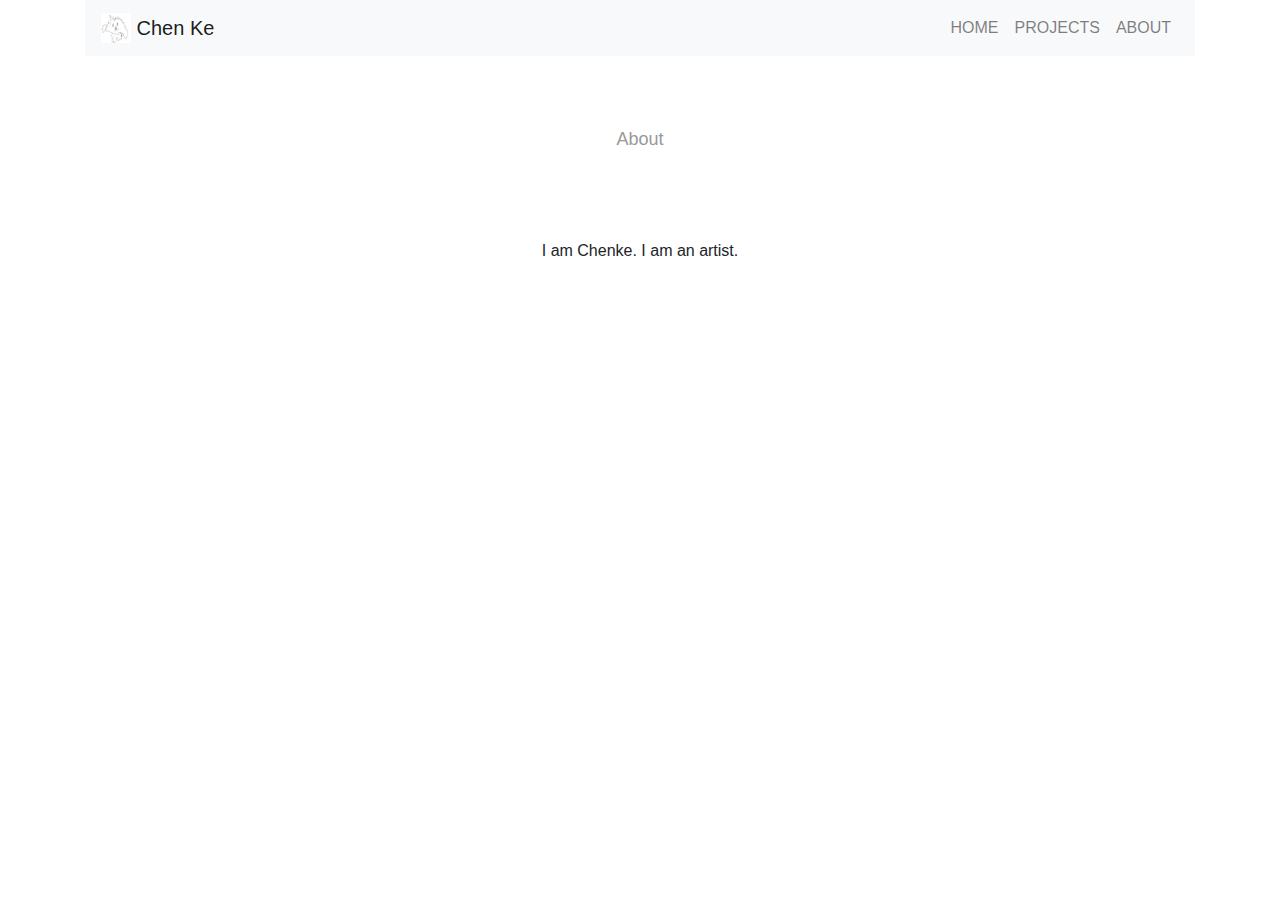
<file: about.html>
<!doctype html>
<html lang="en">
  <head>
    <!-- Required meta tags -->
    <meta charset="utf-8">
    <meta name="viewport" content="width=device-width, initial-scale=1, shrink-to-fit=no">

    <!-- Bootstrap CSS -->
    <link rel="stylesheet" href="css/bootstrap.css">
    <link rel="stylesheet" href="css/my-style.css">

    <title>Chen Ke website</title>
    </head>


    <body>

    <div class="container">
    <!-- Content here -->
    
    <!-- Image and text -->
    <nav class="navbar navbar-expand navbar-light bg-light">
    <a class="navbar-brand" href="#">
    <img src="img/logo/logo.jpg" width="30" height="30" class="d-inline-block align-top" alt="">
    Chen Ke
  </a>



  <ul class="navbar-nav">

     <li class="nav-item">
        <a class="nav-link" href="index.html">HOME</a>
      </li>

      <li class="nav-item">
        <a class="nav-link" href="projects.html">PROJECTS</a>
      </li>

      <li class="nav-item">
        <a class="nav-link" href="about.html">ABOUT</a>
      </li>

    </ul>



    </nav>



    </div>


    <div class="container my-words">

    <p class="my-title">About</p>


    <p class="content">

      I am Chenke. I am an artist.
      

    </p>
      


    </div>
    



    <!-- Optional JavaScript -->
    <!-- jQuery first, then Popper.js, then Bootstrap JS -->
    <script src="js/bootstrap.js" ></script>
    <script src="" >"js/jquery.min.js"</script>
    <script src="" ></script>
  </body>

  
</html>
</file>
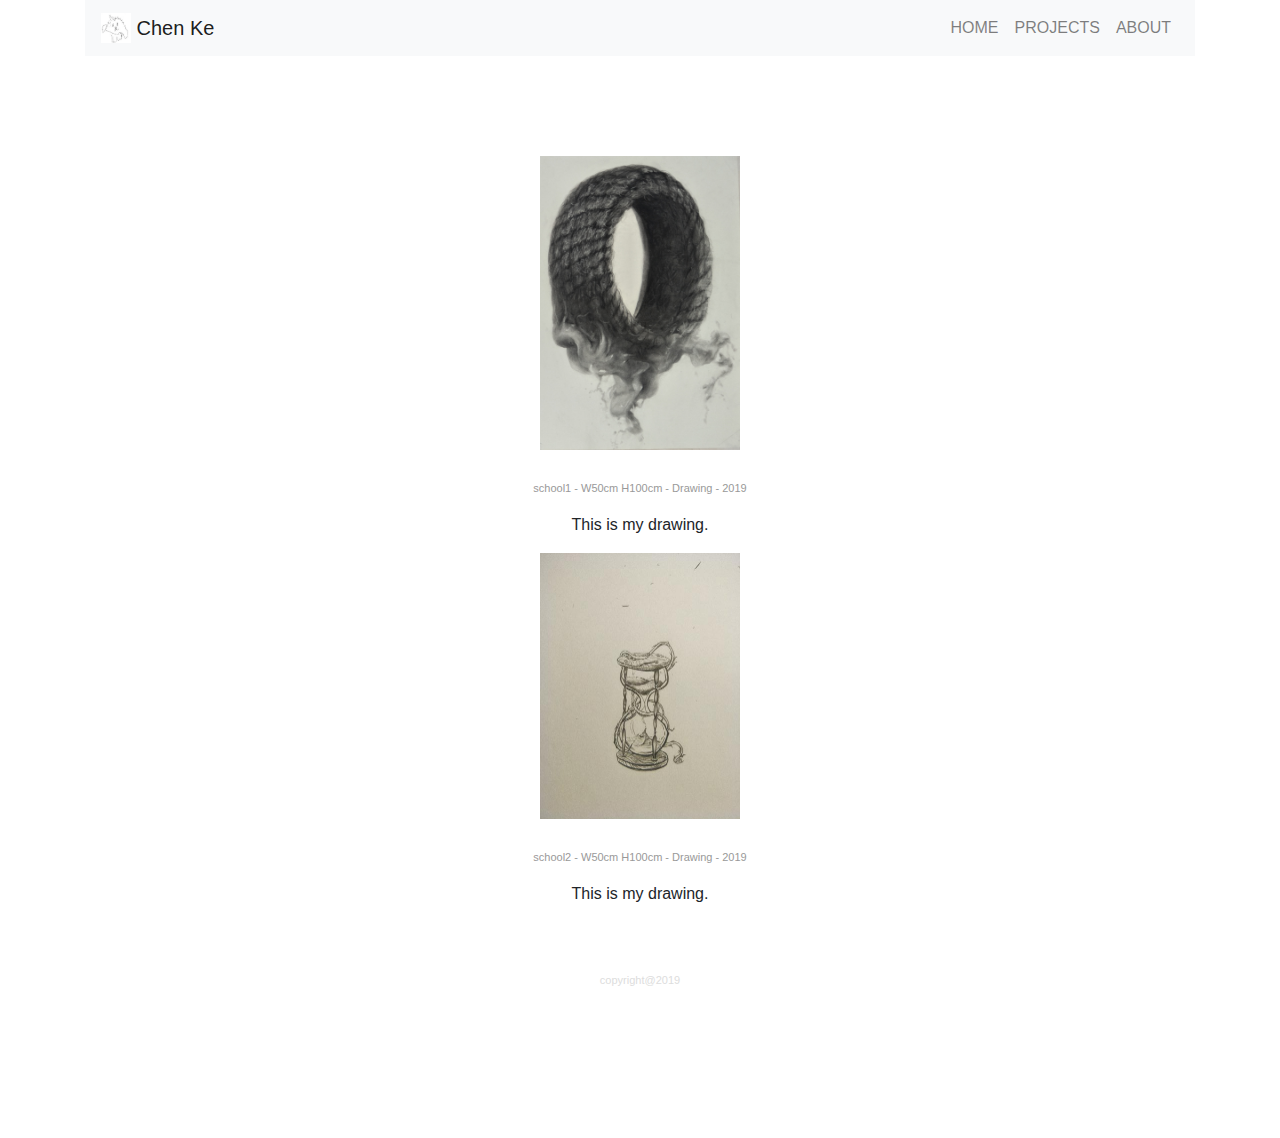
<file: drawing.html>
<!doctype html>
<html lang="en">
  <head>
    <!-- Required meta tags -->
    <meta charset="utf-8">
    <meta name="viewport" content="width=device-width, initial-scale=1, shrink-to-fit=no">

    <!-- Bootstrap CSS -->
    <link rel="stylesheet" href="css/bootstrap.css">
    <link rel="stylesheet" href="css/my-style.css">

    <title>Chen Ke website</title>
    </head>


    <body>

    <div class="container">
    <!-- Content here -->
    
    <!-- Image and text -->
    <nav class="navbar navbar-expand navbar-light bg-light">
    <a class="navbar-brand" href="#">
    <img src="img/logo/logo.jpg" width="30" height="30" class="d-inline-block align-top" alt="">
    Chen Ke
  </a>



  <ul class="navbar-nav">

     <li class="nav-item">
        <a class="nav-link" href="index.html">HOME</a>
      </li>

      <li class="nav-item">
        <a class="nav-link" href="projects.html">PROJECTS</a>
      </li>

      <li class="nav-item">
        <a class="nav-link" href="about.html">ABOUT</a>
      </li>

    </ul>



    </nav>



    </div>

<!-- work start -->
    <div class="container project-container">


    	<img src="img/drawing/tire.jpg" alt="tire">

   
   <div class="my-words">
     
      <p class="work-title">

      school1 - W50cm H100cm - Drawing - 2019
      
    </p>

     <p class="work-description">This is my drawing.</p>

   </div>
   

    
    <!-- work end -->



    <!-- work start -->


      <img src="img/drawing/sandglass.jpg" alt="sandglass">

      <div class="my-words">


   
        <p class="work-title">

          school2 - W50cm H100cm - Drawing - 2019
          
        </p>

         <p class="work-description">This is my drawing.</p>

   </div>
    <!-- work end -->

    <footer class="footer-style">copyright@2019</footer>

</div>

    <!-- Optional JavaScript -->
    <!-- jQuery first, then Popper.js, then Bootstrap JS -->
    <script src="js/bootstrap.js" ></script>
    <script src="" >"js/jquery.min.js"</script>
    <script src="" ></script>
  </body>

  
</html>
</file>
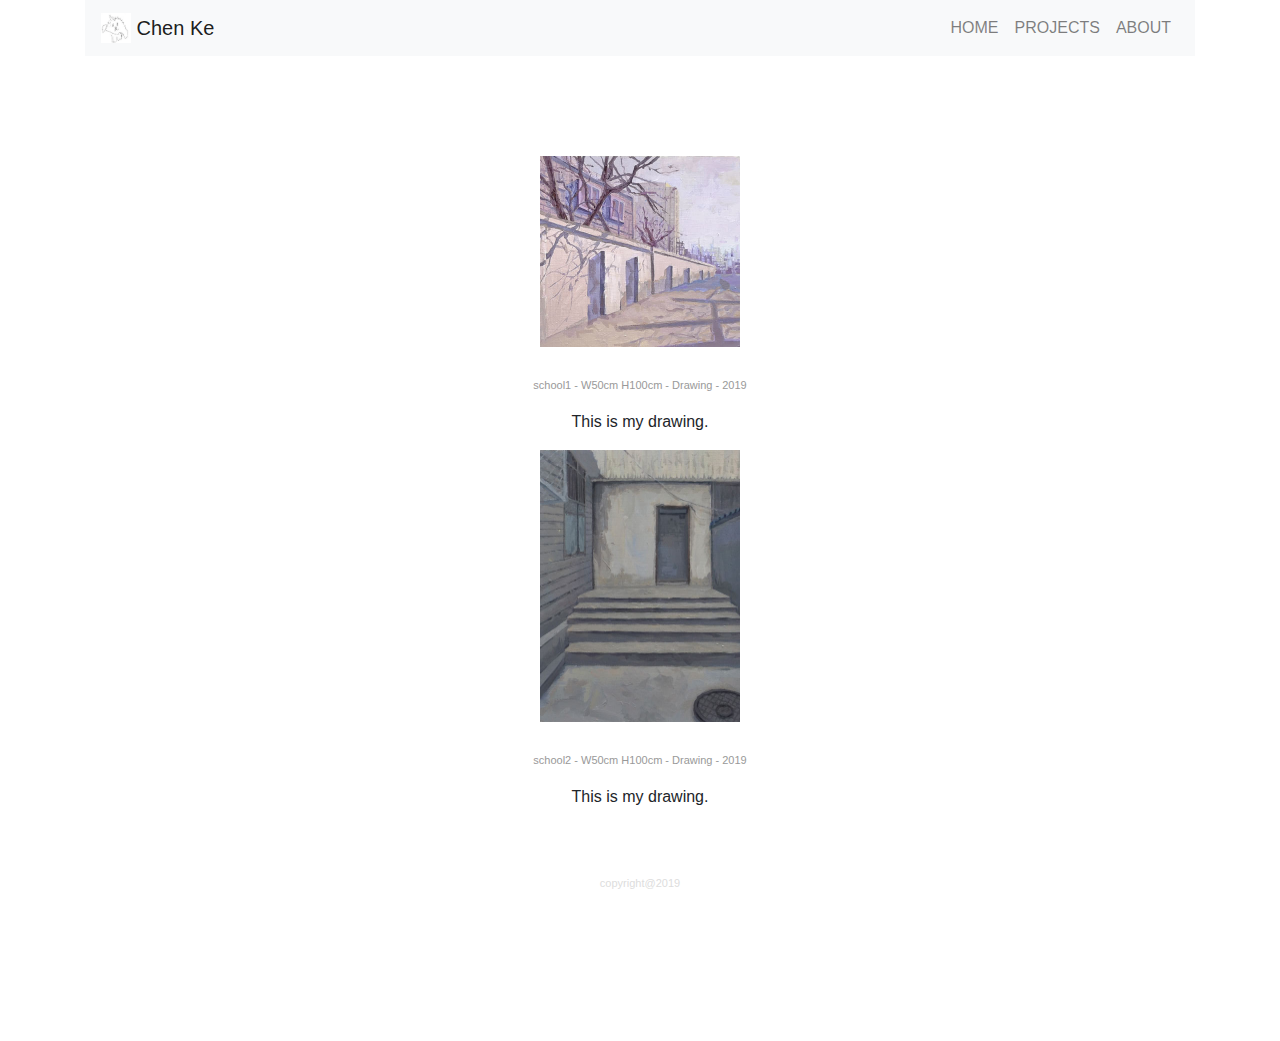
<file: painting.html>
<!doctype html>
<html lang="en">
  <head>
    <!-- Required meta tags -->
    <meta charset="utf-8">
    <meta name="viewport" content="width=device-width, initial-scale=1, shrink-to-fit=no">

    <!-- Bootstrap CSS -->
    <link rel="stylesheet" href="css/bootstrap.css">
    <link rel="stylesheet" href="css/my-style.css">

    <title>Chen Ke website</title>
    </head>


    <body>

    <div class="container">
    <!-- Content here -->
    
    <!-- Image and text -->
    <nav class="navbar navbar-expand navbar-light bg-light">
    <a class="navbar-brand" href="#">
    <img src="img/logo/logo.jpg" width="30" height="30" class="d-inline-block align-top" alt="">
    Chen Ke
  </a>



  <ul class="navbar-nav">

     <li class="nav-item">
        <a class="nav-link" href="index.html">HOME</a>
      </li>

      <li class="nav-item">
        <a class="nav-link" href="projects.html">PROJECTS</a>
      </li>

      <li class="nav-item">
        <a class="nav-link" href="about.html">ABOUT</a>
      </li>

    </ul>



    </nav>



    </div>

<!-- work start -->
    <div class="container project-container">


    	<img src="img/painting/school1.jpg" alt="school1">

   
   <div class="my-words">
     
      <p class="work-title">

      school1 - W50cm H100cm - Drawing - 2019
      
    </p>

     <p class="work-description">This is my drawing.</p>

   </div>
   

    
    <!-- work end -->



    <!-- work start -->


      <img src="img/painting/school2.jpg" alt="school2">

      <div class="my-words">


   
        <p class="work-title">

          school2 - W50cm H100cm - Drawing - 2019
          
        </p>

         <p class="work-description">This is my drawing.</p>

   </div>
    <!-- work end -->

    <footer class="footer-style">copyright@2019</footer>

</div>

    <!-- Optional JavaScript -->
    <!-- jQuery first, then Popper.js, then Bootstrap JS -->
    <script src="js/bootstrap.js" ></script>
    <script src="" >"js/jquery.min.js"</script>
    <script src="" ></script>
  </body>

  
</html>
</file>
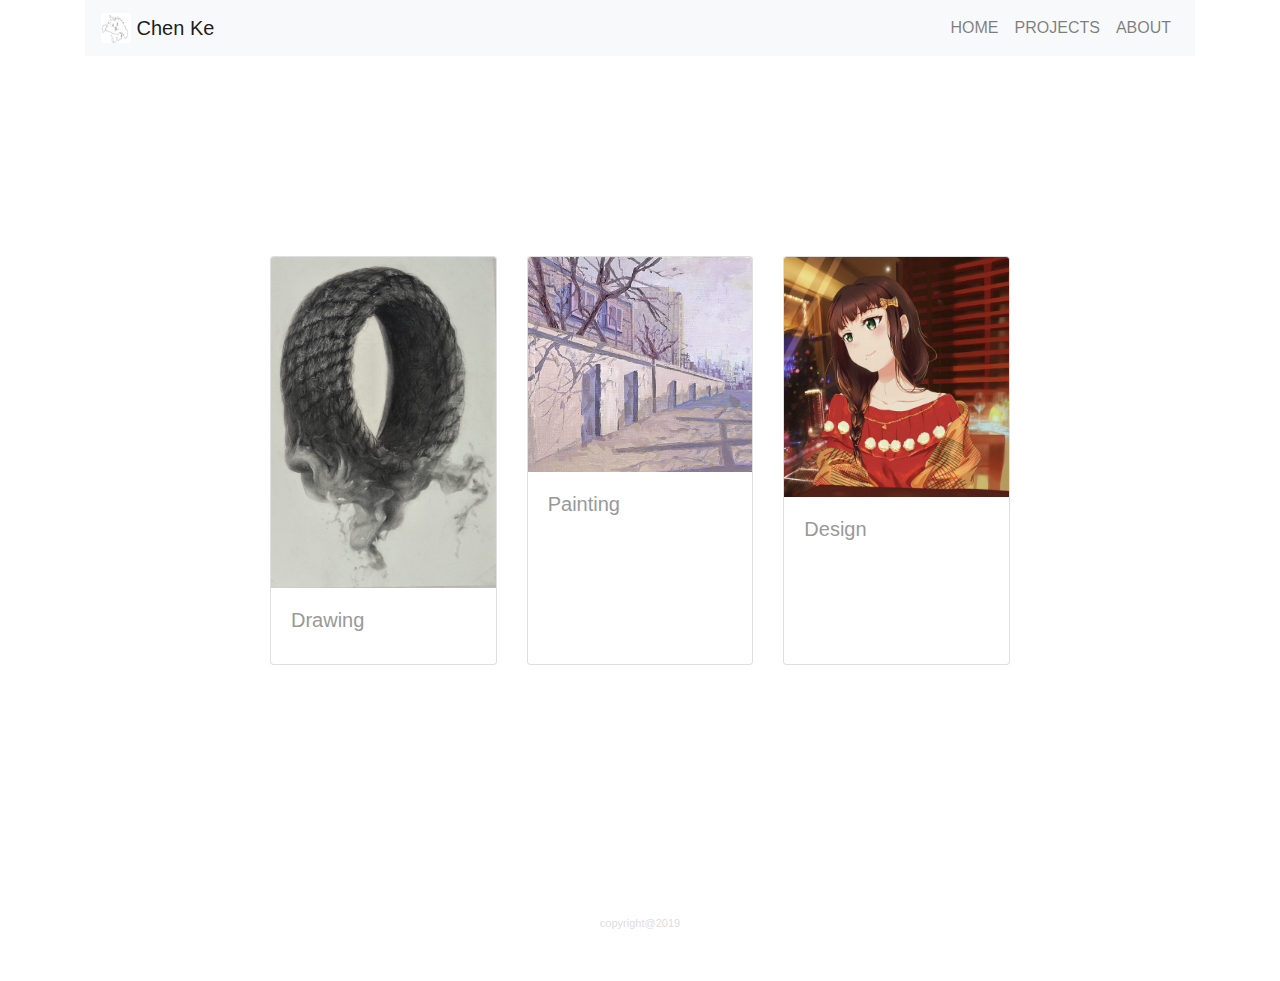
<file: projects.html>
<!doctype html>
<html lang="en">
  <head>
    <!-- Required meta tags -->
    <meta charset="utf-8">
    <meta name="viewport" content="width=device-width, initial-scale=1, shrink-to-fit=no">

    <!-- Bootstrap CSS -->
    <link rel="stylesheet" href="css/bootstrap.css">
    <link rel="stylesheet" href="css/my-style.css">

    <title>Chen Ke website</title>
    </head>


    <body>

    <div class="container">
    <!-- Content here -->
    
    <!-- Image and text -->
    <nav class="navbar navbar-expand navbar-light bg-light">
    <a class="navbar-brand" href="#">
    <img src="img/logo/logo.jpg" width="30" height="30" class="d-inline-block align-top" alt="">
    Chen Ke
  </a>



  <ul class="navbar-nav">

     <li class="nav-item">
        <a class="nav-link" href="index.html">HOME</a>
      </li>

      <li class="nav-item">
        <a class="nav-link" href="projects.html">PROJECTS</a>
      </li>

      <li class="nav-item">
        <a class="nav-link" href="about.html">ABOUT</a>
      </li>

    </ul>



    </nav>

    </div>

    <!-- project start -->
    <div class="container" style="padding: 200px;">
      
      <div class="card-deck">
        
          <div class="card">
            <a class="project-link" href="drawing.html">
            <img src="img/drawing/tire.jpg" class="card-img-top" alt="...">
            <div class="card-body">
              <h5 class="card-title">Drawing</h5>    
            </div>
            </a>
          </div>
        




  <div class="card">
    <a class="project-link" href="painting.html">
      <img src="img/painting/school1.jpg" class="card-img-top" alt="...">
      <div class="card-body">
        <h5 class="card-title">Painting</h5>
      </div>
    </a>
  </div>



  <div class="card">
    <a class="project-link" href="design.html">
      <img src="img/design/dia.jpg" class="card-img-top" alt="...">
      <div class="card-body">
        <h5 class="card-title">Design</h5>
      </div>
    </a>
  </div>



</div>

    </div>
    
    <!-- project end -->



    <footer class="footer-style">copyright@2019</footer>

</div>

    <!-- Optional JavaScript -->
    <!-- jQuery first, then Popper.js, then Bootstrap JS -->
    <script src="js/bootstrap.js" ></script>
    <script src="" >"js/jquery.min.js"</script>
    <script src="" ></script>
  </body>

  
</html>
</file>
<file: css/my-style.css>
.navbar-nav {
	float: right;
	margin-left: auto;
}

.my-title {
	padding: 70px;
	font-size: 18px;
	color: #999;
}

.project-container {
	padding-top: 100px;
	padding-bottom: 100px;
	/*width: 900px !important;*/
}

.project-container img {
	width: 200px;
	height: auto;
	padding-bottom: 30px;
	margin-left: auto;
	margin-right: auto;
	display: block;
}

.my-words p {
	text-align: center;
}

.work-title {
	font-size: 11px;
	color: #999;
}

.footer-style {
	padding-top: 50px;
	padding-bottom: 50px;
	text-align: center;
	color: #ddd;
	font-size: 11px;
}

.project-link {
	color: #999;

}

.projecrt-link :hover {

}

a:hover {
	color: #ff9900 !important;
	text-decoration: none !important;

}
</file>
